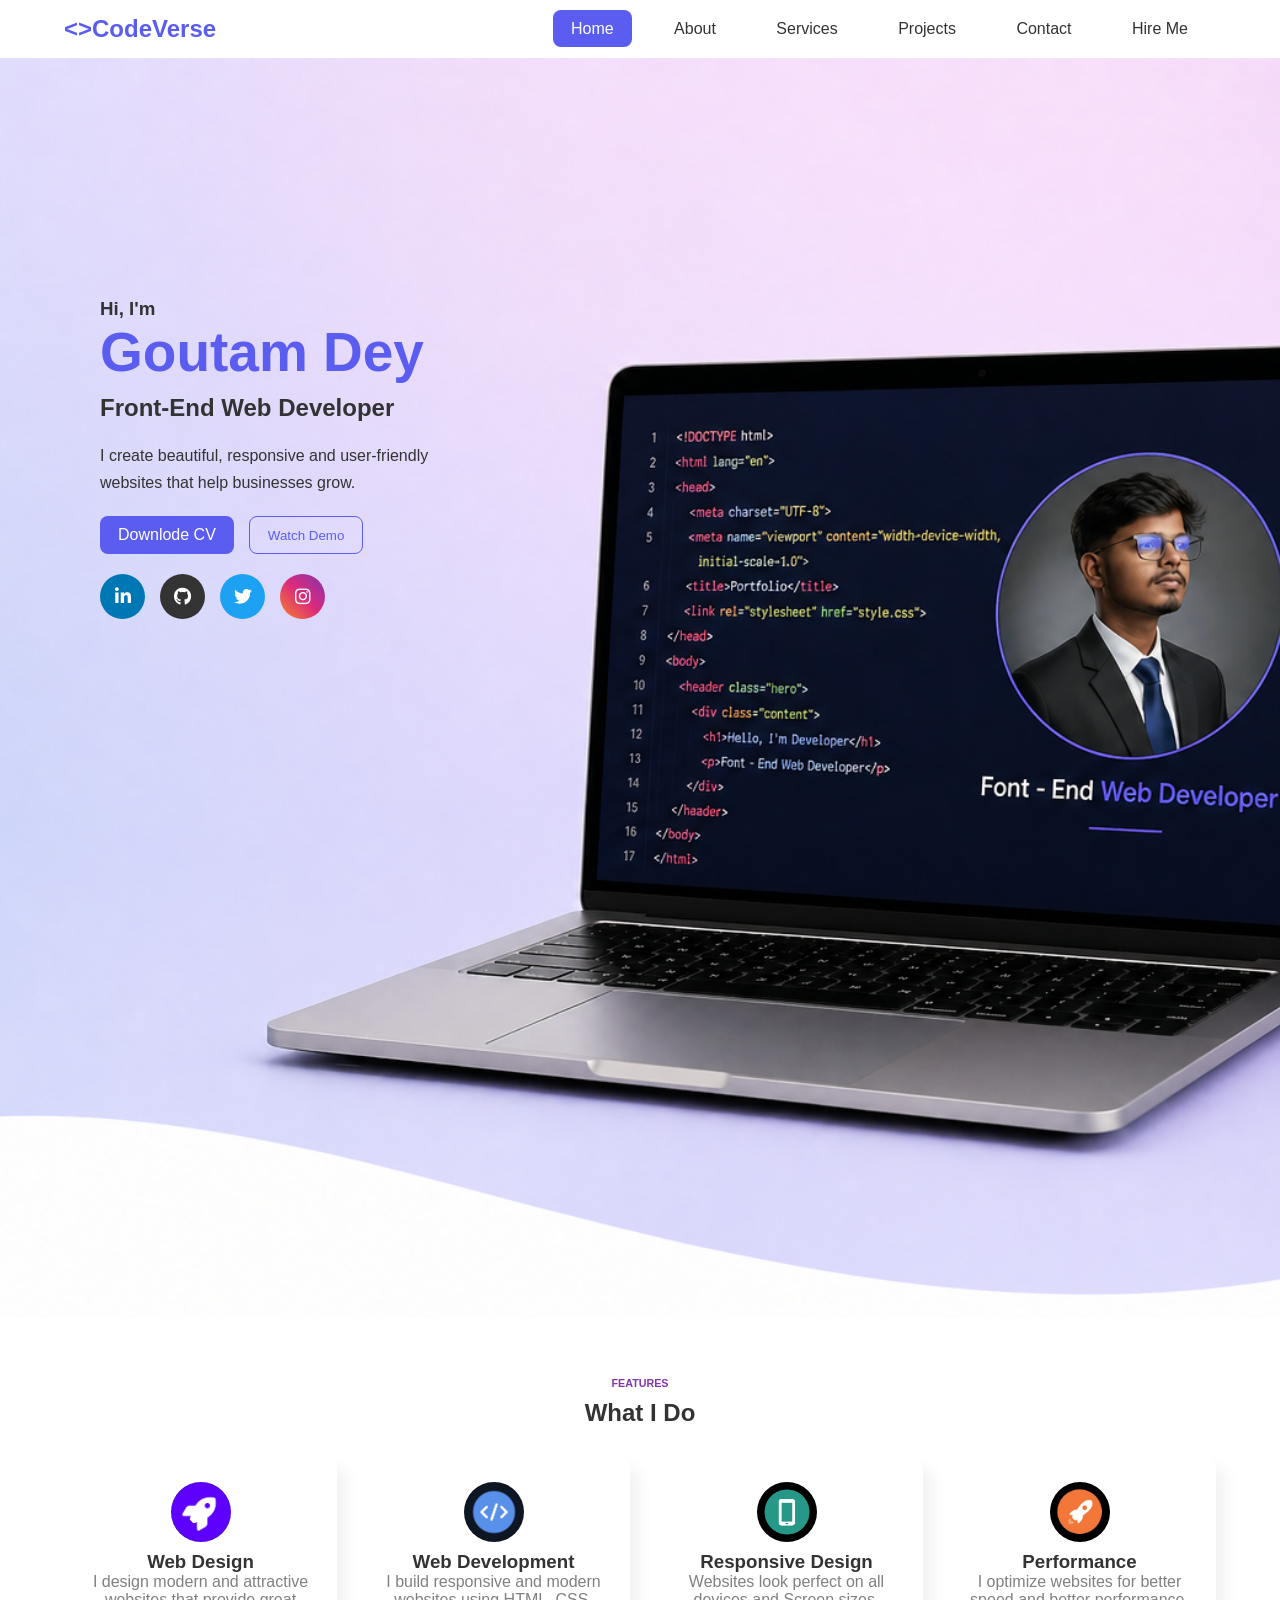
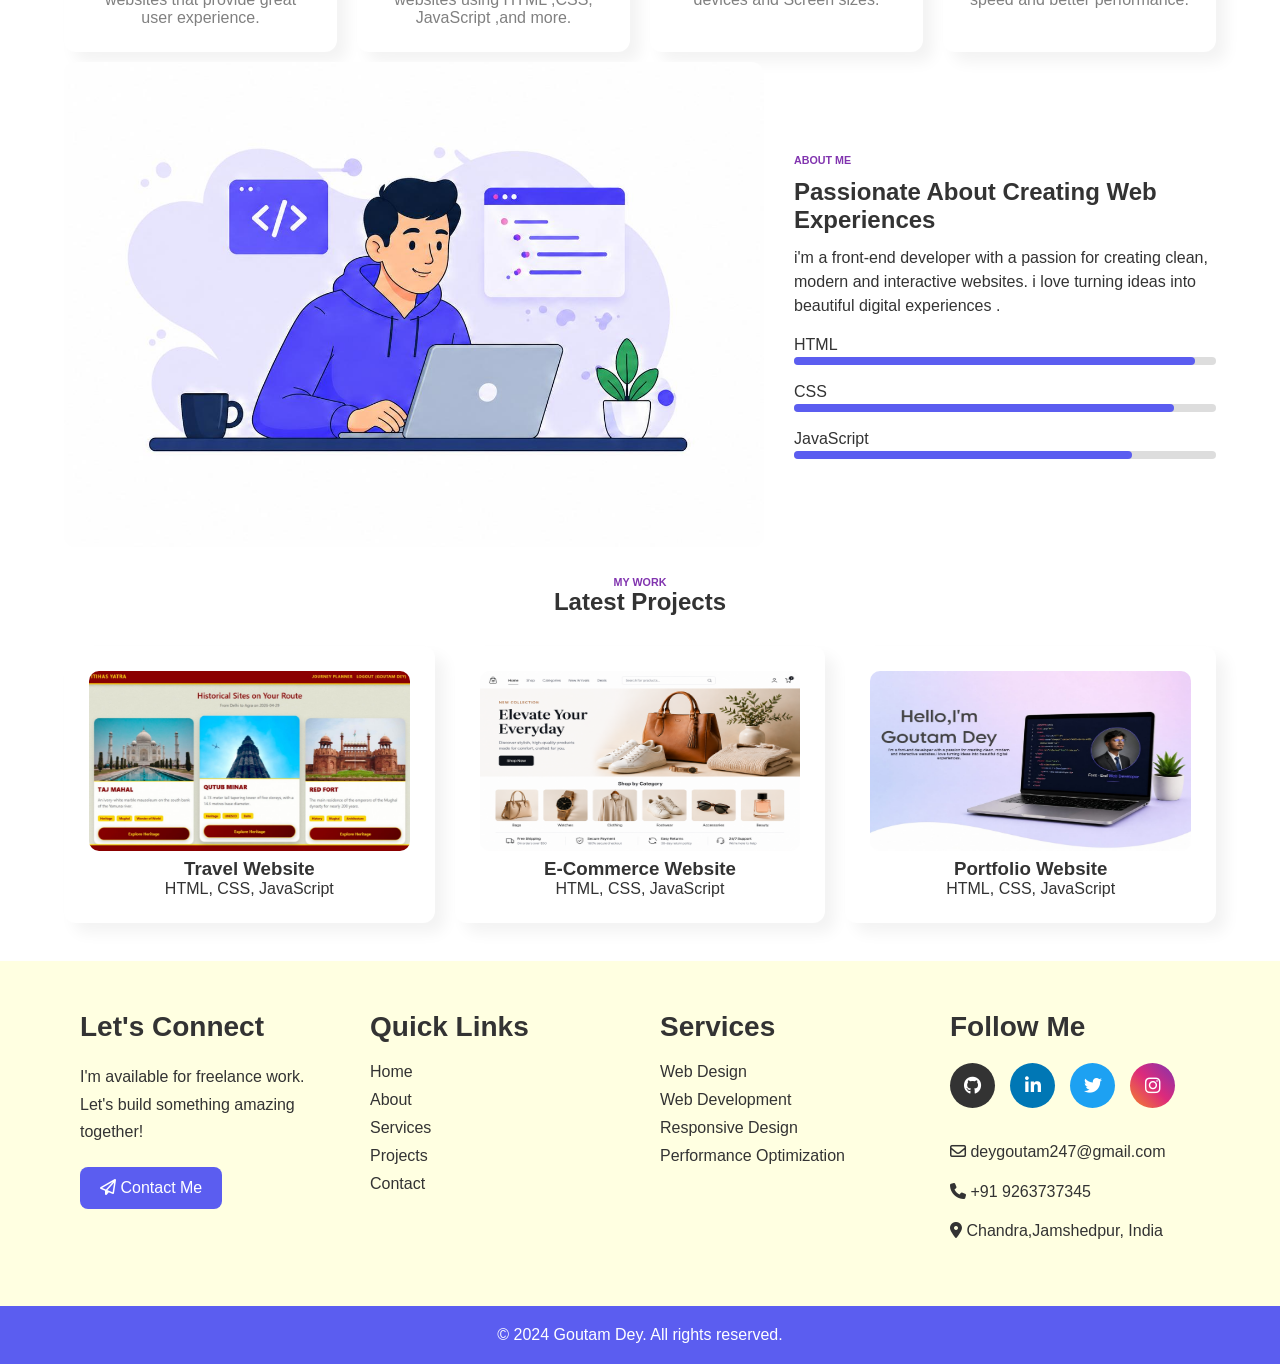
<file: index.html>
<!DOCTYPE html>
<html lang="en">

<head>

  <meta charset="UTF-8">
  <meta name="viewport" content="width=device-width, initial-scale=1.0">

  <title>Portfolio - Goutam Dey</title>

  <link rel="stylesheet" href="index.css">

  <link rel="stylesheet"
  href="https://cdnjs.cloudflare.com/ajax/libs/font-awesome/6.5.1/css/all.min.css"/>

</head>

<body>

<!-- NAVBAR -->

<header>

  <div class="container nav">

    <h2 class="logo"><<////>>CodeVerse</h2>

    <nav>

      <a href="MINI PROJECT FINAL.HTML" class="btn" >Home</a>
      <a href="About page.HTML" class="btn1">About</a>
      <a href="Services page.HTML" class="btn1">Services</a>
      <a href="About page.HTML" class="btn1">Projects</a>
      <a href="Contact.html" class="btn1">Contact</a>

      <a  href= "#" class="btn1">Hire Me</a>

    </nav>

  </div>

</header>



<!-- HERO SECTION -->

<section class="hero">

  <div class="container hero-text">

    <h3>Hi, I'm</h3>

    <h1>Goutam Dey</h1>

    <h2>Front-End Web Developer</h2>

    <p>
      I create beautiful, responsive and user-friendly<br>
      websites that help businesses grow.
    </p>

    <div class="hero-btns">

<a href="Goutam_Dey_CV.pdf.HTML" target="_blank" class="btn" style="text-decoration: none;">
    Downlode CV
</a>
      <button class="btn outline">
        Watch Demo
      </button>

    </div>



    <!-- SOCIAL ICONS -->

    <div class="social-icons">

      <a href="https://www.linkedin.com/in/goutam-dey-299b713a2" class="linkedin">
        <i class="fab fa-linkedin-in"></i>
      </a>

      <a href="https://github.com/Goutam-9142" class="github">
        <i class="fab fa-github"></i>
      </a>

      <a href="https://www.facebook.com/share/1ChCshtp4i/" class="twitter">
        <i class="fab fa-twitter"></i>
      </a>

      <a href="https://www.instagram.com/_rolex__913_" class="instagram">
        <i class="fab fa-instagram"></i>
      </a>

    </div>

  </div>

</section><br><br><br>



<!-- FEATURES -->

<section class="features container">

  <h6>FEATURES</h6>

  <h2>What I Do</h2>

  <div class="cards">

    <div class="card">

      <img src="aroplane image.jpeg">

      <h3>Web Design</h3>

      <p style="color: gray;">
        I design modern and attractive websites that provide great user experience.
      </p>

    </div>



    <div class="card">

      <img src="lesethan greaterthen image.jpeg">

      <h3>Web Development</h3>

      <p style="color: gray;">
        I build responsive and modern websites using HTML ,CSS, JavaScript ,and more.
      </p>

    </div>



    <div class="card">

      <img src="phone image.jpeg">

      <h3>Responsive Design</h3>

      <p style="color: gray;">
        Websites look perfect on all devices and Screen sizes.
      </p>

    </div>



    <div class="card">

      <img src="aroplane image yellow.jpeg">

      <h3>Performance</h3>

      <p style="color: gray;">
        I optimize websites for better speed and better performance.
      </p>

    </div>

  </div>

</section>



<!-- ABOUT -->

<section class="about container">

  <div class="about-image">

    <img src="boy image 2.jpeg" alt="developer">

  </div>



  <div class="about-content">

    <h6>ABOUT ME</h6>

    <h2>
      Passionate About Creating
      Web Experiences
    </h2>

    <p>
      i'm a front-end developer with a passion for creating clean,<br>
       modern and interactive websites. i love turning ideas into<br>
       beautiful digital experiences .
    </p>



    <div class="skill">

      <p>HTML</p>

      <div class="bar">
        <span style="width:95%"></span>
      </div>

    </div>



    <div class="skill">

      <p>CSS</p>

      <div class="bar">
        <span style="width:90%"></span>
      </div>

    </div>



    <div class="skill">

      <p>JavaScript</p>

      <div class="bar">
        <span style="width:80%"></span>
      </div>

    </div>

  </div>

</section>



<!-- PROJECTS -->

<section class="projects container">

  <h6>MY WORK</h6>

  <h2>Latest Projects</h2>

  <div class="cards">

    <div class="card">

      <img src="TrAVEL IMAGE.jpeg" alt="project" style="height:180px; width:100%;">

      <h3>Travel Website</h3>

      <p>HTML, CSS, JavaScript</p>

    </div>



    <div class="card">

      <img src="E-commerse image.png" alt="project" style="height:180px; width:100%;">

      <h3>E-Commerce Website</h3>

      <p>HTML, CSS, JavaScript</p>

    </div>



    <div class="card">

      <img src="PortFolio.jpeg" alt="project" style="height:180px; width:100%;">

      <h3>Portfolio Website</h3>

      <p>HTML, CSS, JavaScript</p>

    </div>

  </div>

</section><br>



<!-- FOOTER -->

<div class="footer-section">

  <div class="footer-box">

    <h3>Let's Connect</h3>

    <p>
      I'm available for freelance work.
      Let's build something amazing together!
    </p>

    <a href="Contact page.HTML" class="contact-btn">

      <i class="fa-regular fa-paper-plane"></i>

      Contact Me

    </a>

  </div>



  <div class="footer-box">

    <h3>Quick Links</h3>

    <a href="MINI PROJECT FINAL.HTML">Home</a>
    <a href="About page.HTML">About</a>
    <a href="Services page.HTML">Services</a>
    <a href="About page.HTML">Projects</a>
    <a href="Contact.html">Contact</a>

  </div>



  <div class="footer-box">

    <h3>Services</h3>

    <a href="#">Web Design</a>
    <a href="#">Web Development</a>
    <a href="#">Responsive Design</a>
    <a href="#">Performance Optimization</a>

  </div>



  <div class="footer-box">

    <h3>Follow Me</h3>

    <div class="footer-icons">

      <a href="https://www.linkedin.com/in/goutam-dey-299b713a2" class="github">
        <i class="fab fa-github"></i>
      </a>

      <a href="https://github.com/Goutam-9142" class="linkedin">
        <i class="fab fa-linkedin-in"></i>
      </a>

      <a href="https://www.facebook.com/share/1ChCshtp4i/" class="twitter">
        <i class="fab fa-twitter"></i>
      </a>

      <a href="https://www.instagram.com/_rolex__913_" class="instagram">
        <i class="fab fa-instagram"></i>
      </a>

    </div>

    <p>
      <i class="fa-regular fa-envelope"></i>
      deygoutam247@gmail.com
    </p>

    <p>
      <i class="fa-solid fa-phone"></i>
      +91 9263737345
    </p>

    <p>
      <i class="fa-solid fa-location-dot"></i>
      Chandra,Jamshedpur, India
    </p>

  </div>

</div>



<!-- BOTTOM FOOTER -->

<footer class="bottom-footer">

  <p>
    © 2024 Goutam Dey. All rights reserved.
  </p>

</footer>

</body>
</html>
</file>
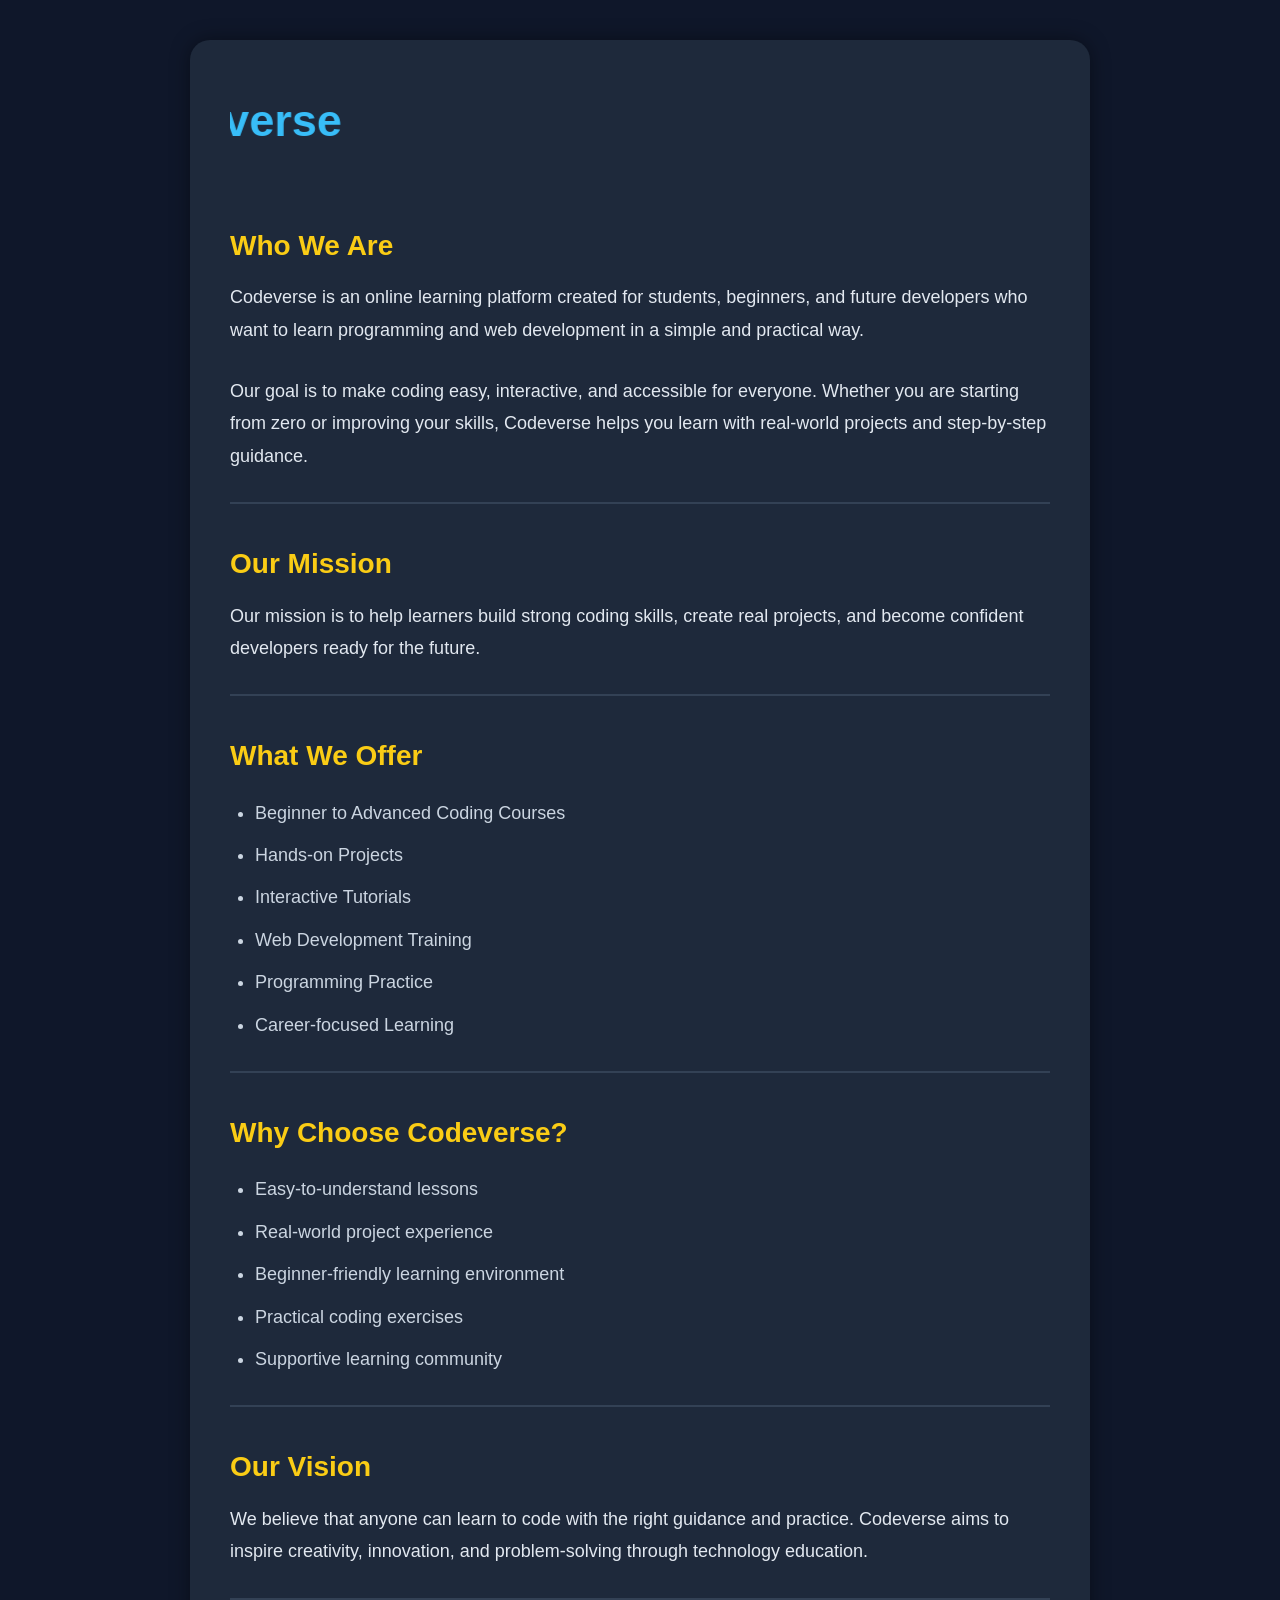
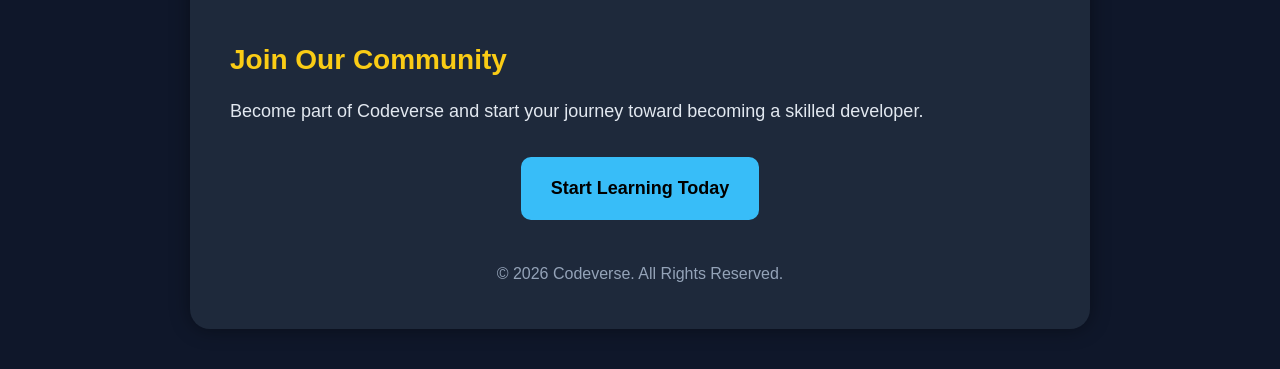
<file: About page.HTML>
<!DOCTYPE html>
<html lang="en">
<head>
  <meta charset="UTF-8" />
  <meta name="viewport" content="width=device-width, initial-scale=1.0"/>
  <title>About Codeverse</title>

  <style>
    *{
      margin: 0;
      padding: 0;
      box-sizing: border-box;
      font-family: Arial, sans-serif;
    }

    body{
      background: #0f172a;
      color: white;
      line-height: 1.8;
      padding: 40px 20px;
    }

    .container{
      max-width: 900px;
      margin: auto;
      background: #1e293b;
      padding: 40px;
      border-radius: 20px;
      box-shadow: 0 0 20px rgba(0,0,0,0.4);
    }

    h1{
      text-align: center;
      font-size: 45px;
      margin-bottom: 30px;
      color: #38bdf8;
    }

    h2{
      color: #facc15;
      margin-top: 35px;
      margin-bottom: 10px;
      font-size: 28px;
    }

    p{
      font-size: 18px;
      color: #e2e8f0;
    }

    ul{
      margin-top: 15px;
      padding-left: 25px;
    }

    ul li{
      margin-bottom: 10px;
      font-size: 18px;
      color: #cbd5e1;
    }

    .btn{
      display: inline-block;
      margin-top: 30px;
      padding: 15px 30px;
      background: #38bdf8;
      color: black;
      text-decoration: none;
      font-size: 18px;
      font-weight: bold;
      border-radius: 10px;
      transition: 0.3s;
    }

    .btn:hover{
      background: #0ea5e9;
      transform: scale(1.05);
    }

    .center{
      text-align: center;
    }

    footer{
      text-align: center;
      margin-top: 40px;
      color: #94a3b8;
      font-size: 16px;
    }

    hr{
      margin: 30px 0;
      border: 1px solid #334155;
    }
  </style>
</head>
<body>

  <div class="container">

    <h1><marquee behaviour="scroll" direction="right" scrollamount="" loop="" time="1sec">About Codeverse</marquee></h1>

    <h2>Who We Are</h2>

    <p>
      Codeverse is an online learning platform created for students,
      beginners, and future developers who want to learn programming
      and web development in a simple and practical way.
    </p>

    <br>

    <p>
      Our goal is to make coding easy, interactive, and accessible for everyone.
      Whether you are starting from zero or improving your skills,
      Codeverse helps you learn with real-world projects and step-by-step guidance.
    </p>

    <hr>

    <h2>Our Mission</h2>

    <p>
      Our mission is to help learners build strong coding skills,
      create real projects, and become confident developers ready for the future.
    </p>

    <hr>

    <h2>What We Offer</h2>

    <ul>
      <li>Beginner to Advanced Coding Courses</li>
      <li>Hands-on Projects</li>
      <li>Interactive Tutorials</li>
      <li>Web Development Training</li>
      <li>Programming Practice</li>
      <li>Career-focused Learning</li>
    </ul>

    <hr>

    <h2>Why Choose Codeverse?</h2>

    <ul>
      <li>Easy-to-understand lessons</li>
      <li>Real-world project experience</li>
      <li>Beginner-friendly learning environment</li>
      <li>Practical coding exercises</li>
      <li>Supportive learning community</li>
    </ul>

    <hr>

    <h2>Our Vision</h2>

    <p>
      We believe that anyone can learn to code with the right guidance
      and practice. Codeverse aims to inspire creativity, innovation,
      and problem-solving through technology education.
    </p>

    <hr>

    <h2>Join Our Community</h2>

    <p>
      Become part of Codeverse and start your journey toward becoming
      a skilled developer.
    </p>

    <div class="center">
      <a href="#" class="btn">Start Learning Today</a>
    </div>

    <footer>
      © 2026 Codeverse. All Rights Reserved.
    </footer>

  </div>

</body>
</html>
</file>
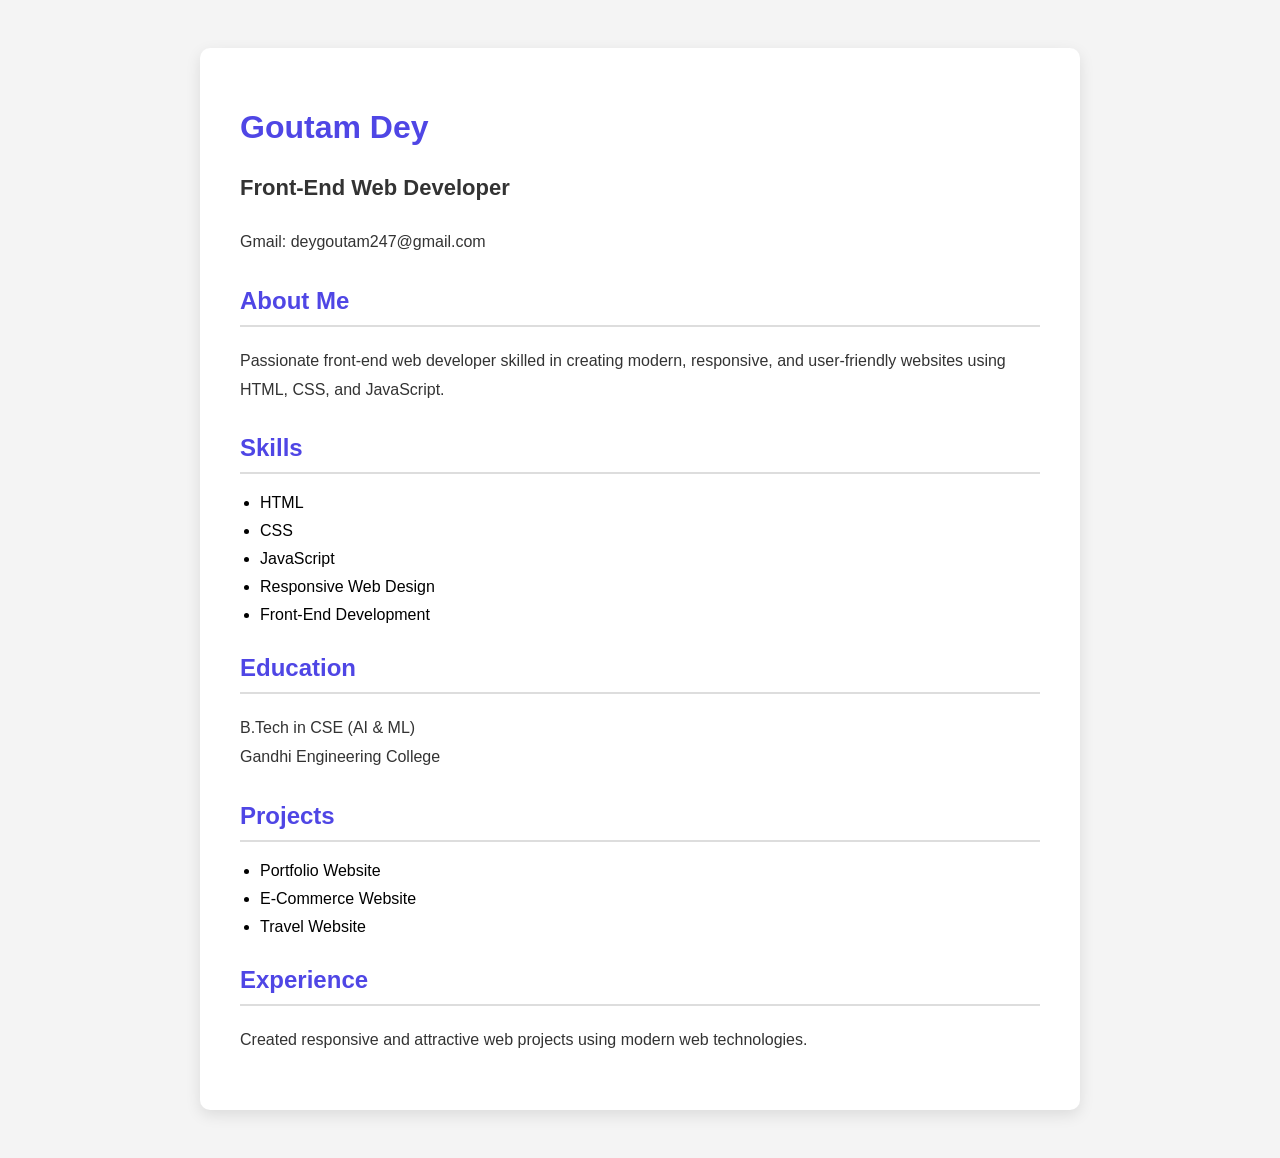
<file: Goutam_Dey_CV.pdf.HTML>
<!DOCTYPE html>
<html lang="en">
<head>
<meta charset="UTF-8">
<meta name="viewport" content="width=device-width, initial-scale=1.0">

<title>Goutam Dey CV</title>

<style>

body{
    font-family: Arial, sans-serif;
    background:#f4f4f4;
    padding:40px;
}

.cv{
    max-width:800px;
    margin:auto;
    background:white;
    padding:40px;
    border-radius:10px;
    box-shadow:0 5px 15px rgba(0,0,0,0.1);
}

h1{
    color:#4f46e5;
    margin-bottom:5px;
}

.title{
    font-size:22px;
    font-weight:bold;
    margin-bottom:20px;
}

h2{
    color:#4f46e5;
    margin-top:30px;
    border-bottom:2px solid #ddd;
    padding-bottom:10px;
}

p{
    line-height:1.8;
    color:#333;
}

ul{
    padding-left:20px;
}

ul li{
    margin-bottom:10px;
}

</style>

</head>
<body>

<div class="cv">

    <h1>Goutam Dey</h1>

    <p class="title">
        Front-End Web Developer
    </p>

    <p>
        Gmail: deygoutam247@gmail.com
    </p>

    <h2>About Me</h2>

    <p>
        Passionate front-end web developer skilled in creating modern,
        responsive, and user-friendly websites using HTML, CSS, and JavaScript.
    </p>

    <h2>Skills</h2>

    <ul>
        <li>HTML</li>
        <li>CSS</li>
        <li>JavaScript</li>
        <li>Responsive Web Design</li>
        <li>Front-End Development</li>
    </ul>

    <h2>Education</h2>

    <p>
        B.Tech in CSE (AI & ML)<br>
        Gandhi Engineering College
    </p>

    <h2>Projects</h2>

    <ul>
        <li>Portfolio Website</li>
        <li>E-Commerce Website</li>
        <li>Travel Website</li>
    </ul>

    <h2>Experience</h2>

    <p>
        Created responsive and attractive web projects using modern web technologies.
    </p>

</div>

</body>
</html>
</file>
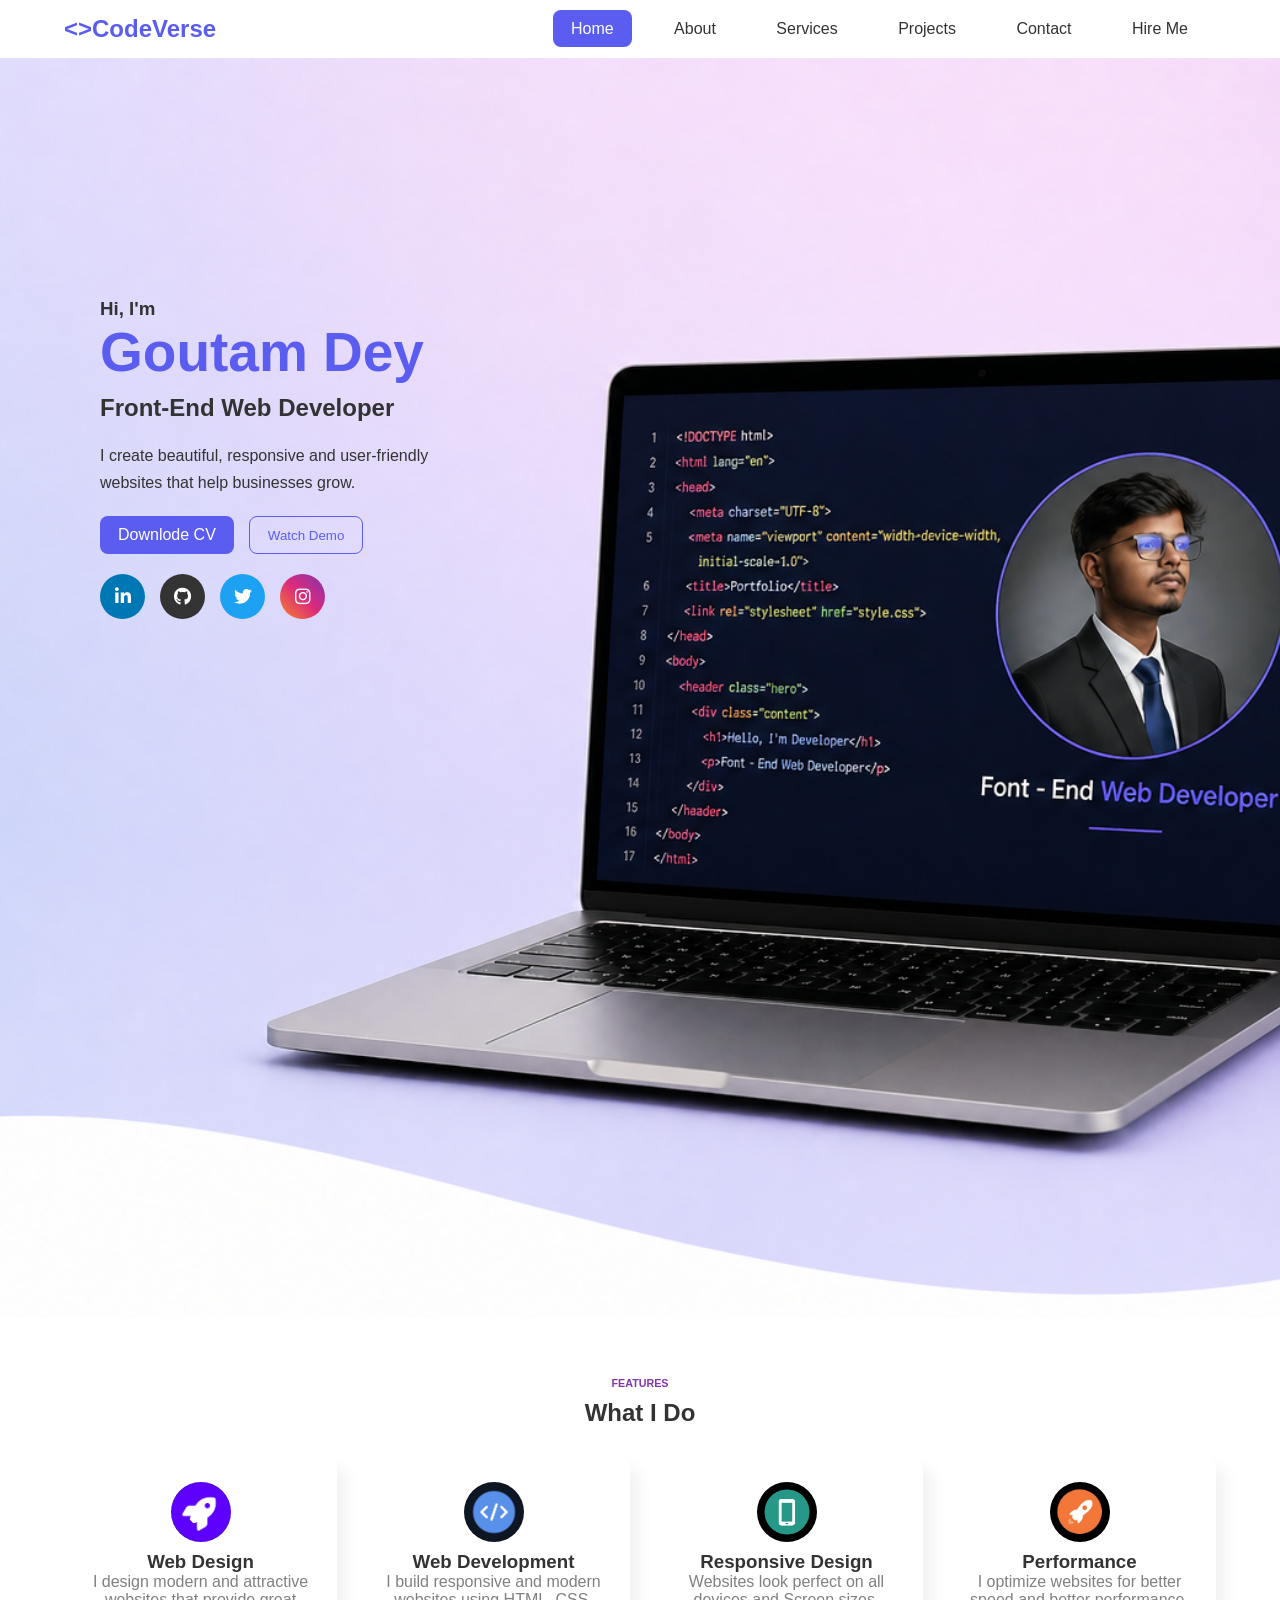
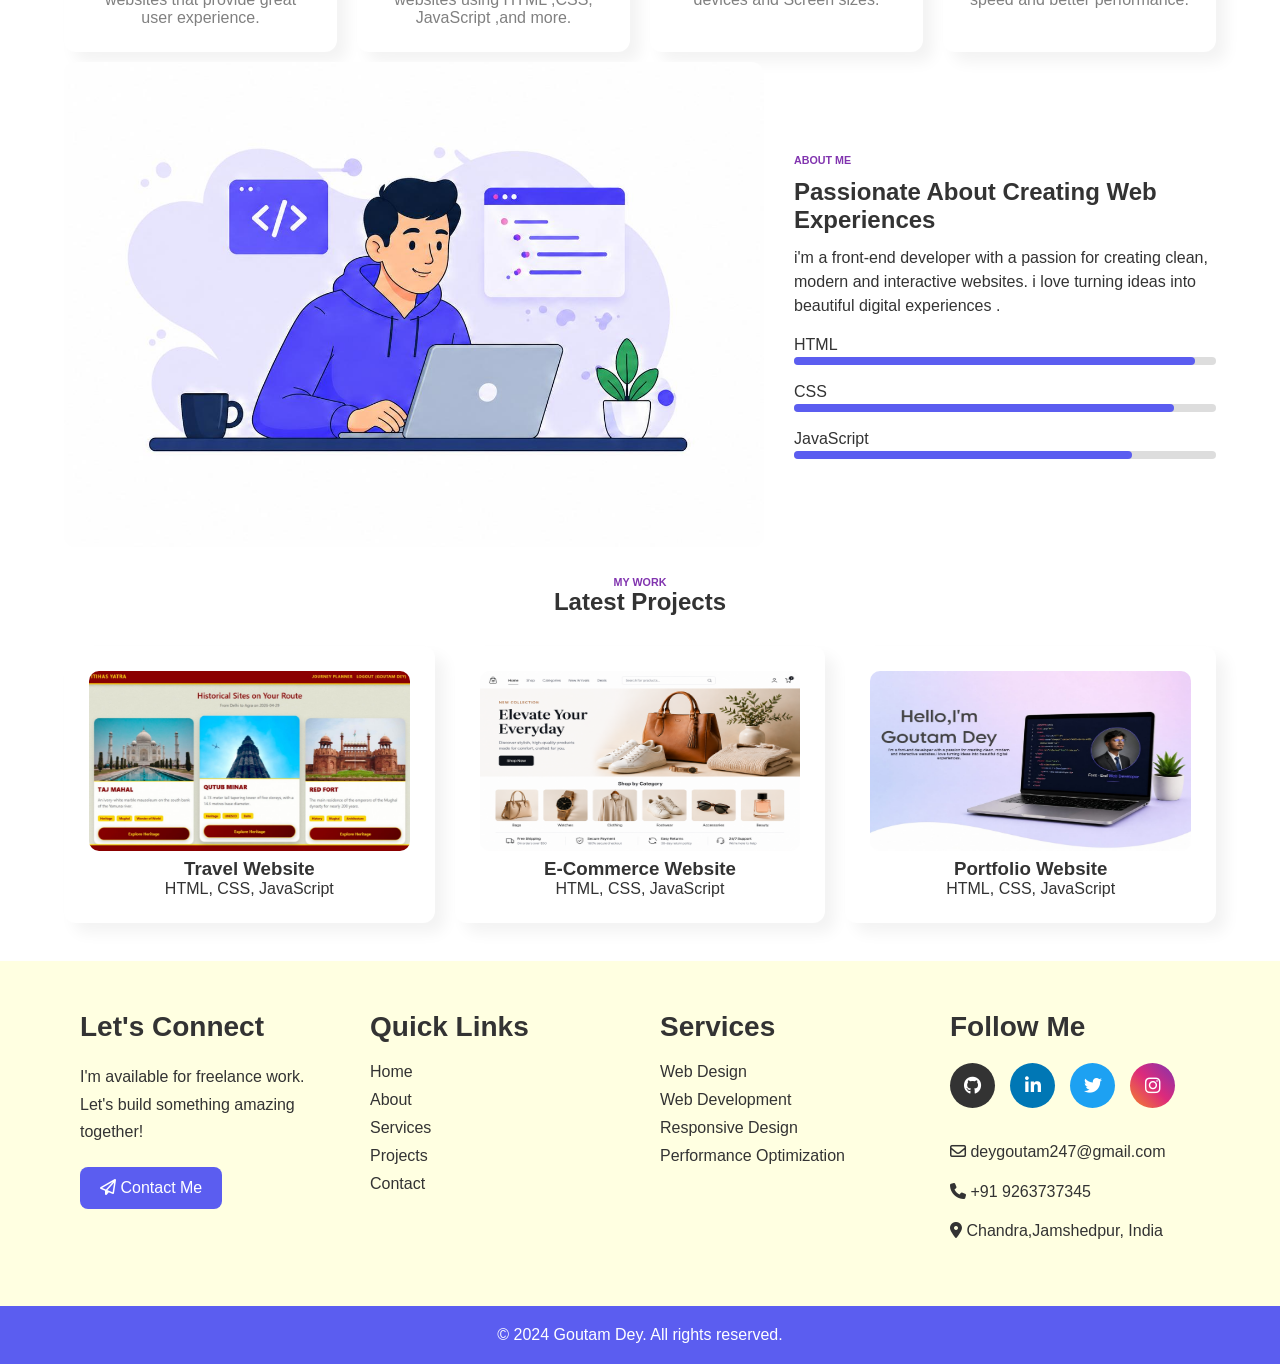
<file: MINI PROJECT FINAL.HTML>
<!DOCTYPE html>
<html lang="en">

<head>

  <meta charset="UTF-8">
  <meta name="viewport" content="width=device-width, initial-scale=1.0">

  <title>Portfolio - Goutam Dey</title>

  <link rel="stylesheet" href="MINI PROJECT FINAL.CSS">

  <link rel="stylesheet"
  href="https://cdnjs.cloudflare.com/ajax/libs/font-awesome/6.5.1/css/all.min.css"/>

</head>

<body>

<!-- NAVBAR -->

<header>

  <div class="container nav">

    <h2 class="logo"><<////>>CodeVerse</h2>

    <nav>

      <a href="MINI PROJECT FINAL.HTML" class="btn" >Home</a>
      <a href="About page.HTML" class="btn1">About</a>
      <a href="Services page.HTML" class="btn1">Services</a>
      <a href="About page.HTML" class="btn1">Projects</a>
      <a href="Contact page.HTML" class="btn1">Contact</a>

      <a  href= "#" class="btn1">Hire Me</a>

    </nav>

  </div>

</header>



<!-- HERO SECTION -->

<section class="hero">

  <div class="container hero-text">

    <h3>Hi, I'm</h3>

    <h1>Goutam Dey</h1>

    <h2>Front-End Web Developer</h2>

    <p>
      I create beautiful, responsive and user-friendly<br>
      websites that help businesses grow.
    </p>

    <div class="hero-btns">

<a href="Goutam_Dey_CV.pdf.HTML" target="_blank" class="btn" style="text-decoration: none;">
    Downlode CV
</a>
      <button class="btn outline">
        Watch Demo
      </button>

    </div>



    <!-- SOCIAL ICONS -->

    <div class="social-icons">

      <a href="https://www.linkedin.com/in/goutam-dey-299b713a2" class="linkedin">
        <i class="fab fa-linkedin-in"></i>
      </a>

      <a href="https://github.com/Goutam-9142" class="github">
        <i class="fab fa-github"></i>
      </a>

      <a href="https://www.facebook.com/share/1ChCshtp4i/" class="twitter">
        <i class="fab fa-twitter"></i>
      </a>

      <a href="https://www.instagram.com/_rolex__913_" class="instagram">
        <i class="fab fa-instagram"></i>
      </a>

    </div>

  </div>

</section><br><br><br>



<!-- FEATURES -->

<section class="features container">

  <h6>FEATURES</h6>

  <h2>What I Do</h2>

  <div class="cards">

    <div class="card">

      <img src="aroplane image.jpeg">

      <h3>Web Design</h3>

      <p style="color: gray;">
        I design modern and attractive websites that provide great user experience.
      </p>

    </div>



    <div class="card">

      <img src="lesethan greaterthen image.jpeg">

      <h3>Web Development</h3>

      <p style="color: gray;">
        I build responsive and modern websites using HTML ,CSS, JavaScript ,and more.
      </p>

    </div>



    <div class="card">

      <img src="phone image.jpeg">

      <h3>Responsive Design</h3>

      <p style="color: gray;">
        Websites look perfect on all devices and Screen sizes.
      </p>

    </div>



    <div class="card">

      <img src="aroplane image yellow.jpeg">

      <h3>Performance</h3>

      <p style="color: gray;">
        I optimize websites for better speed and better performance.
      </p>

    </div>

  </div>

</section>



<!-- ABOUT -->

<section class="about container">

  <div class="about-image">

    <img src="boy image 2.jpeg" alt="developer">

  </div>



  <div class="about-content">

    <h6>ABOUT ME</h6>

    <h2>
      Passionate About Creating
      Web Experiences
    </h2>

    <p>
      i'm a front-end developer with a passion for creating clean,<br>
       modern and interactive websites. i love turning ideas into<br>
       beautiful digital experiences .
    </p>



    <div class="skill">

      <p>HTML</p>

      <div class="bar">
        <span style="width:95%"></span>
      </div>

    </div>



    <div class="skill">

      <p>CSS</p>

      <div class="bar">
        <span style="width:90%"></span>
      </div>

    </div>



    <div class="skill">

      <p>JavaScript</p>

      <div class="bar">
        <span style="width:80%"></span>
      </div>

    </div>

  </div>

</section>



<!-- PROJECTS -->

<section class="projects container">

  <h6>MY WORK</h6>

  <h2>Latest Projects</h2>

  <div class="cards">

    <div class="card">

      <img src="TrAVEL IMAGE.jpeg" alt="project" style="height:180px; width:100%;">

      <h3>Travel Website</h3>

      <p>HTML, CSS, JavaScript</p>

    </div>



    <div class="card">

      <img src="E-commerse image.png" alt="project" style="height:180px; width:100%;">

      <h3>E-Commerce Website</h3>

      <p>HTML, CSS, JavaScript</p>

    </div>



    <div class="card">

      <img src="PortFolio.jpeg" alt="project" style="height:180px; width:100%;">

      <h3>Portfolio Website</h3>

      <p>HTML, CSS, JavaScript</p>

    </div>

  </div>

</section><br>



<!-- FOOTER -->

<div class="footer-section">

  <div class="footer-box">

    <h3>Let's Connect</h3>

    <p>
      I'm available for freelance work.
      Let's build something amazing together!
    </p>

    <a href="Contact page.HTML" class="contact-btn">

      <i class="fa-regular fa-paper-plane"></i>

      Contact Me

    </a>

  </div>



  <div class="footer-box">

    <h3>Quick Links</h3>

    <a href="MINI PROJECT FINAL.HTML">Home</a>
    <a href="About page.HTML">About</a>
    <a href="Services page.HTML">Services</a>
    <a href="About page.HTML">Projects</a>
    <a href="Contact page.HTML">Contact</a>

  </div>



  <div class="footer-box">

    <h3>Services</h3>

    <a href="#">Web Design</a>
    <a href="#">Web Development</a>
    <a href="#">Responsive Design</a>
    <a href="#">Performance Optimization</a>

  </div>



  <div class="footer-box">

    <h3>Follow Me</h3>

    <div class="footer-icons">

      <a href="https://www.linkedin.com/in/goutam-dey-299b713a2" class="github">
        <i class="fab fa-github"></i>
      </a>

      <a href="https://github.com/Goutam-9142" class="linkedin">
        <i class="fab fa-linkedin-in"></i>
      </a>

      <a href="https://www.facebook.com/share/1ChCshtp4i/" class="twitter">
        <i class="fab fa-twitter"></i>
      </a>

      <a href="https://www.instagram.com/_rolex__913_" class="instagram">
        <i class="fab fa-instagram"></i>
      </a>

    </div>

    <p>
      <i class="fa-regular fa-envelope"></i>
      deygoutam247@gmail.com
    </p>

    <p>
      <i class="fa-solid fa-phone"></i>
      +91 9263737345
    </p>

    <p>
      <i class="fa-solid fa-location-dot"></i>
      Chandra,Jamshedpur, India
    </p>

  </div>

</div>



<!-- BOTTOM FOOTER -->

<footer class="bottom-footer">

  <p>
    © 2024 Goutam Dey. All rights reserved.
  </p>

</footer>

</body>
</html>
</file>
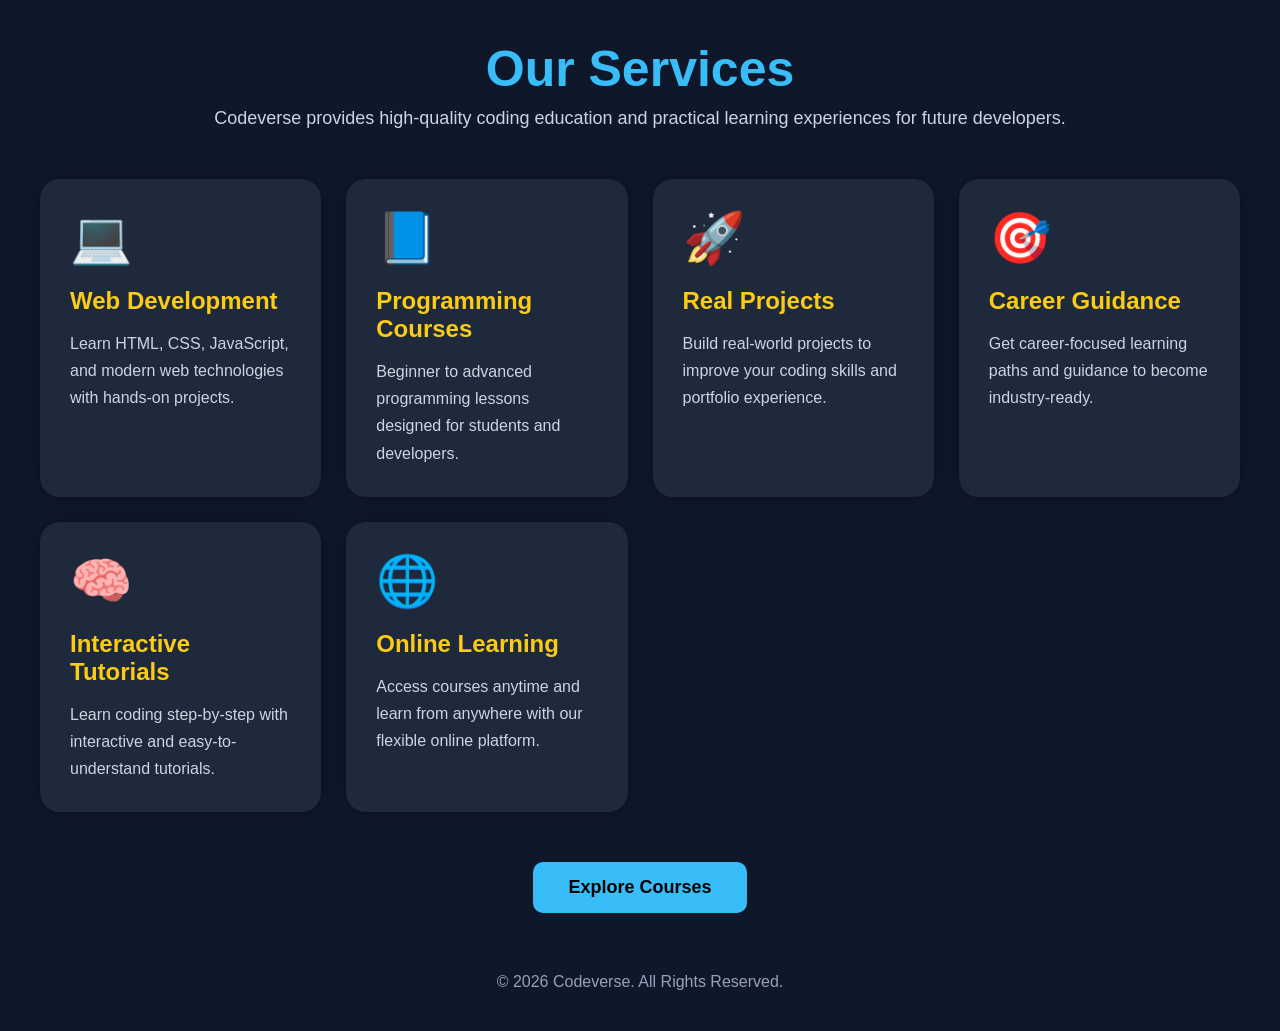
<file: Services page.HTML>
<!DOCTYPE html>
<html lang="en">
<head>
  <meta charset="UTF-8">
  <meta name="viewport" content="width=device-width, initial-scale=1.0">

  <title>Codeverse Services</title>

  <style>

    *{
      margin: 0;
      padding: 0;
      box-sizing: border-box;
      font-family: Arial, sans-serif;
    }

    body{
      background: #0f172a;
      color: white;
      padding: 40px 20px;
    }

    .container{
      max-width: 1200px;
      margin: auto;
    }

    .title{
      text-align: center;
      margin-bottom: 50px;
    }

    .title h1{
      font-size: 50px;
      color: #38bdf8;
      margin-bottom: 10px;
    }

    .title p{
      color: #cbd5e1;
      font-size: 18px;
    }

    .services{
      display: grid;
      grid-template-columns: repeat(auto-fit, minmax(280px, 1fr));
      gap: 25px;
    }

    .card{
      background: #1e293b;
      padding: 30px;
      border-radius: 20px;
      transition: 0.3s;
      box-shadow: 0 0 15px rgba(0,0,0,0.3);
    }

    .card:hover{
      transform: translateY(-10px);
      box-shadow: 0 0 25px rgba(56,189,248,0.4);
    }

    .icon{
      font-size: 50px;
      margin-bottom: 20px;
    }

    .card h2{
      color: #facc15;
      margin-bottom: 15px;
    }

    .card p{
      color: #cbd5e1;
      line-height: 1.7;
    }

    .btn-box{
      text-align: center;
      margin-top: 50px;
    }

    .btn{
      display: inline-block;
      padding: 15px 35px;
      background: #38bdf8;
      color: black;
      text-decoration: none;
      font-size: 18px;
      font-weight: bold;
      border-radius: 10px;
      transition: 0.3s;
    }

    .btn:hover{
      background: #0ea5e9;
      transform: scale(1.05);
    }

    footer{
      text-align: center;
      margin-top: 60px;
      color: #94a3b8;
    }

  </style>

</head>
<body>

  <div class="container">

    <div class="title">
      <h1>Our Services</h1>
      <p>
        Codeverse provides high-quality coding education and practical learning experiences for future developers.
      </p>
    </div>

    <div class="services">

      <div class="card">
        <div class="icon">💻</div>
        <h2>Web Development</h2>
        <p>
          Learn HTML, CSS, JavaScript, and modern web technologies with hands-on projects.
        </p>
      </div>

      <div class="card">
        <div class="icon">📘</div>
        <h2>Programming Courses</h2>
        <p>
          Beginner to advanced programming lessons designed for students and developers.
        </p>
      </div>

      <div class="card">
        <div class="icon">🚀</div>
        <h2>Real Projects</h2>
        <p>
          Build real-world projects to improve your coding skills and portfolio experience.
        </p>
      </div>

      <div class="card">
        <div class="icon">🎯</div>
        <h2>Career Guidance</h2>
        <p>
          Get career-focused learning paths and guidance to become industry-ready.
        </p>
      </div>

      <div class="card">
        <div class="icon">🧠</div>
        <h2>Interactive Tutorials</h2>
        <p>
          Learn coding step-by-step with interactive and easy-to-understand tutorials.
        </p>
      </div>

      <div class="card">
        <div class="icon">🌐</div>
        <h2>Online Learning</h2>
        <p>
          Access courses anytime and learn from anywhere with our flexible online platform.
        </p>
      </div>

    </div>

    <div class="btn-box">
      <a href="#" class="btn">Explore Courses</a>
    </div>

    <footer>
      © 2026 Codeverse. All Rights Reserved.
    </footer>

  </div>

</body>
</html>
</file>
<file: index.css>
/* ===== RESET ===== */

*{
    margin:0;
    padding:0;
    box-sizing:border-box;
    font-family:Arial,sans-serif;
}

body{
    background:white;
    color:#333;
}

.container{
    width:90%;
    max-width:1200px;
    margin:auto;
  }

/* ===== NAVBAR ===== */

header{
    background:white;
    padding:15px 0;
    box-shadow:0 5px 10px rgba(0,0,0,0.05);
}

.nav{
    display:flex;
    justify-content:space-between;
    align-items:center;
}

.logo{
    color:#5b5df0;
}

nav a{
    text-decoration:none;
    margin:0 10px;
    color:#333;
    padding:10px 18px;
    border-radius:8px;
}

nav a:hover{
    background:#5b5df0;
    color:white;
}

.btn{
    padding:10px 18px;
    border:none;
    border-radius:8px;
    cursor:pointer;
    background:#5b5df0;
    color:white;
}

.btn:hover{
    background:#4444cc;
}

.outline{
    background:transparent;
    border:1px solid #5b5df0;
    color:#5b5df0;
}

/* ===== HERO ===== */

.hero{
    width:100%;
    height:140vh;
    background:url("laptop image 2.png" ) no-repeat center center/cover;
    display:flex;
    align-items:center;
    padding:60px 0;
}

.hero-text{
    margin-top: 180px;
    margin-left:100px;
}

.hero-text h1{
    font-size:55px;
    color:#5b5df0;
}

.hero-text h2{
    margin:10px 0;
}

.hero-text p{
    margin:20px 0;
    line-height:1.7;
}

.hero-btns{
    display:flex;
    gap:15px;
    margin-bottom:20px;
}

/* ===== SOCIAL ICONS ===== */

.social-icons{
    display:flex;
    gap:15px;
}

.social-icons a{
    width:45px;
    height:45px;
    border-radius:50%;
    display:flex;
    align-items:center;
    justify-content:center;
    color:white;
    text-decoration:none;
    font-size:18px;
}

.linkedin{
    background:#0077b5;
}

.github{
    background:#333;
}

.twitter{
    background:#1da1f2;
}

.instagram{
    background:linear-gradient(45deg,#f58529,#dd2a7b,#8134af);
}

/* ===== FEATURES ===== */

.features{
    padding:5px 0;
    text-align:center;
}

.features h6{
    color:#8134af;
    margin-bottom:10px;
}


.cards{
    display:flex;
    gap:20px;
    flex-wrap:wrap;
    margin-top:30px;
}
.card:hover{
    background-color: #ddd;
    
}

.card{
    flex:1;
    min-width:250px;
    background:white;
    padding:25px;
    border-radius:12px;
    border: #fff;
    box-shadow:10px 10px 15px rgba(0,0,0,0.05);
}

.card img{
    width:60px;
    height:60px;
    border-radius:50%;
    margin-bottom:5px;
}

/* ===== ABOUT ===== */

.about{
    display:flex;
    gap:30px;
    padding:5px 0;
    flex-wrap:wrap;
    align-items:center;
  
}

.about-image img{
    width:700px;
    border-radius:12px;
}

.about-content{
    flex:1;
}

.about-content h6{
    color:#8134af;
}

.about-content h2{
    margin:12px 0;
}

.about-content p{
    line-height:1.5;
}

.skill{
    margin-top:15px;
}

.bar{
    background:#ddd;
    height:8px;
    border-radius:10px;
}

.bar span{
    display:block;
    height:100%;
    background:#5b5df0;
    border-radius:10px;
}

/* ===== PROJECTS ===== */

.projects{
    background-color:white;
    margin-top:0px;
    padding:20px 0;
    text-align:center;
}


.projects h6{
    color:#8134af;
}

.projects img{
    width:100%;
    border-radius:10px;
    margin-bottom: 3px;
}

/* ===== FOOTER SECTION ===== */

.footer-section{
    background:#ffdd;
    padding:50px 80px;
    display:grid;
    grid-template-columns:repeat(4,1fr);
    gap:40px;
}

.footer-box h3{
    margin-bottom:20px;
    font-size:28px;
}

.footer-box p{
    margin-bottom:12px;
    line-height:1.7;
}

.footer-box a{
    display:block;
    text-decoration:none;
    color:#333;
    margin-bottom:10px;
}

.footer-box a:hover{
    color:#5b5df0;
}

.contact-btn{
    display:inline-block !important;
    background:#5b5df0;
    color:white !important;
    padding:12px 20px;
    border-radius:8px;
    margin-top:10px;
}

.contact-btn:hover{
    background:#4444cc;
}

/* ===== BOTTOM FOOTER ===== */

.bottom-footer{
    background:#5b5df0;
    color:white;
    text-align:center;
    padding:20px;
}
.footer-icons{
    display:flex;
    gap:15px;
    margin:20px 0;
}

.footer-icons a{
    width:45px;
    height:45px;
    border-radius:50%;
    display:flex;
    align-items:center;
    justify-content:center;
    color:white;
    text-decoration:none;
    font-size:18px;
}

/* ===== RESPONSIVE ===== */

@media(max-width:768px){

.nav{
    flex-direction:column;
    gap:15px;
}

.hero{
    text-align:center;
}

.hero-text{
    margin-left:0;
}

.hero-text h1{
    font-size:40px;
}

.hero-btns{
    justify-content:center;
}

.social-icons{
    justify-content:center;
}

.about{
    flex-direction:column;
    text-align:center;
}

.footer-section{
    grid-template-columns:1fr;
    padding:40px 20px;
}

}
</file>
<file: MINI PROJECT FINAL.CSS>
/* ===== RESET ===== */

*{
    margin:0;
    padding:0;
    box-sizing:border-box;
    font-family:Arial,sans-serif;
}

body{
    background:white;
    color:#333;
}

.container{
    width:90%;
    max-width:1200px;
    margin:auto;
  }

/* ===== NAVBAR ===== */

header{
    background:white;
    padding:15px 0;
    box-shadow:0 5px 10px rgba(0,0,0,0.05);
}

.nav{
    display:flex;
    justify-content:space-between;
    align-items:center;
}

.logo{
    color:#5b5df0;
}

nav a{
    text-decoration:none;
    margin:0 10px;
    color:#333;
    padding:10px 18px;
    border-radius:8px;
}

nav a:hover{
    background:#5b5df0;
    color:white;
}

.btn{
    padding:10px 18px;
    border:none;
    border-radius:8px;
    cursor:pointer;
    background:#5b5df0;
    color:white;
}

.btn:hover{
    background:#4444cc;
}

.outline{
    background:transparent;
    border:1px solid #5b5df0;
    color:#5b5df0;
}

/* ===== HERO ===== */

.hero{
    width:100%;
    height:140vh;
    background:url("laptop image 2.png" ) no-repeat center center/cover;
    display:flex;
    align-items:center;
    padding:60px 0;
}

.hero-text{
    margin-top: 180px;
    margin-left:100px;
}

.hero-text h1{
    font-size:55px;
    color:#5b5df0;
}

.hero-text h2{
    margin:10px 0;
}

.hero-text p{
    margin:20px 0;
    line-height:1.7;
}

.hero-btns{
    display:flex;
    gap:15px;
    margin-bottom:20px;
}

/* ===== SOCIAL ICONS ===== */

.social-icons{
    display:flex;
    gap:15px;
}

.social-icons a{
    width:45px;
    height:45px;
    border-radius:50%;
    display:flex;
    align-items:center;
    justify-content:center;
    color:white;
    text-decoration:none;
    font-size:18px;
}

.linkedin{
    background:#0077b5;
}

.github{
    background:#333;
}

.twitter{
    background:#1da1f2;
}

.instagram{
    background:linear-gradient(45deg,#f58529,#dd2a7b,#8134af);
}

/* ===== FEATURES ===== */

.features{
    padding:5px 0;
    text-align:center;
}

.features h6{
    color:#8134af;
    margin-bottom:10px;
}


.cards{
    display:flex;
    gap:20px;
    flex-wrap:wrap;
    margin-top:30px;
}
.card:hover{
    background-color: #ddd;
    
}

.card{
    flex:1;
    min-width:250px;
    background:white;
    padding:25px;
    border-radius:12px;
    border: #fff;
    box-shadow:10px 10px 15px rgba(0,0,0,0.05);
}

.card img{
    width:60px;
    height:60px;
    border-radius:50%;
    margin-bottom:5px;
}

/* ===== ABOUT ===== */

.about{
    display:flex;
    gap:30px;
    padding:5px 0;
    flex-wrap:wrap;
    align-items:center;
  
}

.about-image img{
    width:700px;
    border-radius:12px;
}

.about-content{
    flex:1;
}

.about-content h6{
    color:#8134af;
}

.about-content h2{
    margin:12px 0;
}

.about-content p{
    line-height:1.5;
}

.skill{
    margin-top:15px;
}

.bar{
    background:#ddd;
    height:8px;
    border-radius:10px;
}

.bar span{
    display:block;
    height:100%;
    background:#5b5df0;
    border-radius:10px;
}

/* ===== PROJECTS ===== */

.projects{
    background-color:white;
    margin-top:0px;
    padding:20px 0;
    text-align:center;
}


.projects h6{
    color:#8134af;
}

.projects img{
    width:100%;
    border-radius:10px;
    margin-bottom: 3px;
}

/* ===== FOOTER SECTION ===== */

.footer-section{
    background:#ffdd;
    padding:50px 80px;
    display:grid;
    grid-template-columns:repeat(4,1fr);
    gap:40px;
}

.footer-box h3{
    margin-bottom:20px;
    font-size:28px;
}

.footer-box p{
    margin-bottom:12px;
    line-height:1.7;
}

.footer-box a{
    display:block;
    text-decoration:none;
    color:#333;
    margin-bottom:10px;
}

.footer-box a:hover{
    color:#5b5df0;
}

.contact-btn{
    display:inline-block !important;
    background:#5b5df0;
    color:white !important;
    padding:12px 20px;
    border-radius:8px;
    margin-top:10px;
}

.contact-btn:hover{
    background:#4444cc;
}

/* ===== BOTTOM FOOTER ===== */

.bottom-footer{
    background:#5b5df0;
    color:white;
    text-align:center;
    padding:20px;
}
.footer-icons{
    display:flex;
    gap:15px;
    margin:20px 0;
}

.footer-icons a{
    width:45px;
    height:45px;
    border-radius:50%;
    display:flex;
    align-items:center;
    justify-content:center;
    color:white;
    text-decoration:none;
    font-size:18px;
}

/* ===== RESPONSIVE ===== */

@media(max-width:768px){

.nav{
    flex-direction:column;
    gap:15px;
}

.hero{
    text-align:center;
}

.hero-text{
    margin-left:0;
}

.hero-text h1{
    font-size:40px;
}

.hero-btns{
    justify-content:center;
}

.social-icons{
    justify-content:center;
}

.about{
    flex-direction:column;
    text-align:center;
}

.footer-section{
    grid-template-columns:1fr;
    padding:40px 20px;
}

}
</file>
